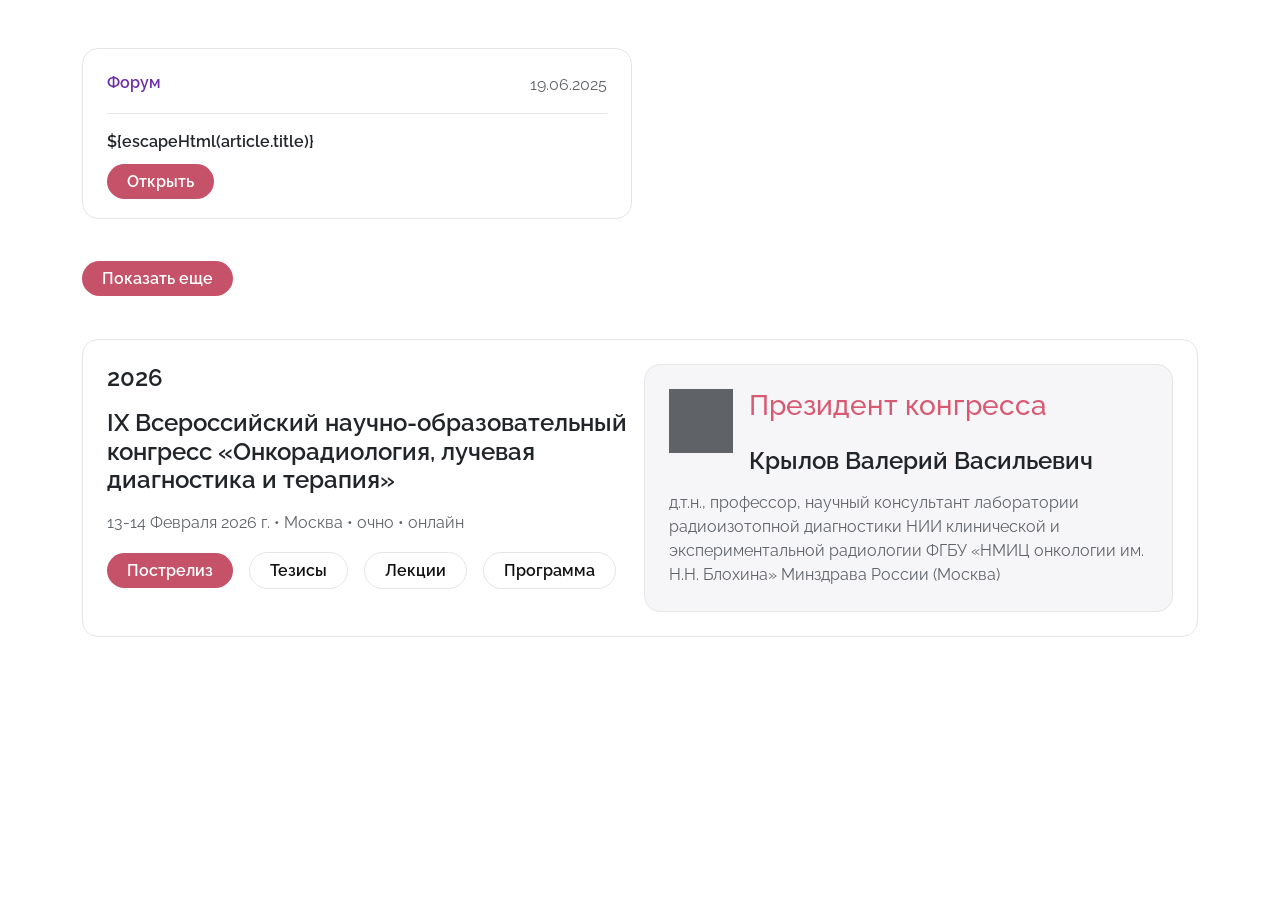
<file: card.html>
<!doctype html>
<html lang="ru">
	<head>
		<meta charset="UTF-8" />
		<meta name="viewport" content="width=device-width, initial-scale=1.0" />
		<title>Статьи</title>
        <link rel="preconnect" href="https://fonts.googleapis.com">
        <link rel="preconnect" href="https://fonts.gstatic.com" crossorigin>
        <link href="https://fonts.googleapis.com/css2?family=Raleway:ital,wght@0,100..900;1,100..900&display=swap" rel="stylesheet">
		<link
			href="https://cdn.jsdelivr.net/npm/bootstrap@5.3.2/dist/css/bootstrap.min.css"
			rel="stylesheet"
		/>
	</head>
	<body>
		<style>
            body {
                font-family: "Raleway", sans-serif;
                font-size: 16px;
                font-style: normal;
            }

			.card {
				border: 1px solid #e5e5e5;
				border-radius: 16px;
				height: 100%;
			}

            .card-president {
                background-color: #f6f6f8;
            }

            .card-president-name-block {
                display: flex;
            }

			.content {
				padding: 24px;
				display: flex;
				row-gap: 16px;
				flex-direction: column;
			}

			.article-header {
				padding-bottom: 16px;
				border-bottom: 1px solid #e5e5e5;
			}

			.article-body {
				display: flex;
				flex-direction: column;
				row-gap: 16px;
			}

			.article-name {
				font-weight: 600;
			}

			.article-button {
				font-weight: 600;
				color: white;
				text-decoration: none;
				border-radius: 32px;
				background-color: #c55268;
				padding: 8px 20px;
			}

            .article-button-outline {
                font-weight: 600;
                color: #111111;
                text-decoration: none;
                border-radius: 32px;
                border: 1px solid #e5e5e5;
                padding: 8px 20px;
            }

            h2.congress-header {
                margin: 0;
                font-size: 24px;
                font-weight: 600;
            }

            h3.cust-card-header {
                margin: 0;
                font-size: 16px;
                font-weight: 600;
            }

            .card-underline {
                border-bottom: 1px solid #e5e5e5;
                padding-bottom: 16px;
            }

            .colored-puple {
                color: #6a2da9;
            }

            .colored-fucsia {
                color: #d85a72
            }

            .subtext {
                color: #5f6368;
            }

            .flex-container {
                display: flex;
                gap: 16px;
                flex-wrap: wrap;
            }

            .flex-container-header {
                display: flex;
                flex-direction: row;
                justify-content: space-between;
            }

            .group-btn {
                margin: 8px 0;
            }

            .flex-container-column {
                display: flex;
                flex-direction: column;
                gap: 16px
            }

		</style>
		<div class="container mt-5">
			<div class="row row-cols-2 gy-3 gx-3" id="articles-grid">
                <div class="col">
                    <div class="card">
                        <div class="content">
                            <div class="flex-container-header card-underline">
                                <h3 class="cust-card-header colored-puple">Форум</h3>
                                <div class="subtext">19.06.2025</div>
                            </div>
                            <div class="article-body">
                                <div class="article-name">${escapeHtml(article.title)}</div>
                                <div>
                                    <a class="article-button" href="${escapeHtml(article.link)}">Открыть</a>
                                </div>
                            </div>
                        </div>
                    </div>
                </div>
			</div>
            <div class="mt-5">
                <a class="article-button" id="show-more-articles" href="#">Показать еще</a>
            </div>
            <div class="mt-5">
                <div class="card">
                    <div class="content">
                        <div class="row gx-2">
                            <div class="col-6 flex-container-column">
                                <h2 class="congress-header colored">
                                    2026
                                </h2>
                                <h2 class="congress-header">
                                    IX Всероссийский научно-образовательный конгресс «Онкорадиология, лучевая диагностика и терапия»
                                </h2>
                                <div class="subtext">
                                    13-14 Февраля 2026 г. • Москва • очно • онлайн
                                </div>
                                <div class="flex-container group-btn">
                                    <div>
                                        <a class="article-button" href="#">Пострелиз</a>
                                    </div>
                                    <div>
                                        <a class="article-button-outline" href="#">Тезисы</a>
                                    </div>
                                    <div>
                                        <a class="article-button-outline" href="#">Лекции</a>
                                    </div>
                                    <div>
                                        <a class="article-button-outline" href="#">Программа</a>
                                    </div>
                                </div>
                            </div>
                            <div class="col-6">
                                <div class="card card-president">
                                    <div class="content">
                                        <div class="flex-container">
                                            <div style="background-color: #5f6368; height: 64px; width: 64px;"></div>
                                            <div class="flex-container-column">
                                                <h3 class="congress-header colored-fucsia">
                                                    Президент конгресса
                                                </h3>
                                                <h2 class="congress-header">
                                                    Крылов Валерий Васильевич
                                                </h2>
                                            </div>
                                        </div>
                                        <div class="subtext">
                                            д.т.н., профессор, научный консультант лаборатории радиоизотопной диагностики НИИ клинической и экспериментальной радиологии ФГБУ «НМИЦ онкологии им. Н.Н. Блохина» Минздрава России (Москва)
                                        </div>
                                    </div>
                                </div>
                            </div>
                        </div>
                    </div>
                </div>
            </div>
		</div>
		<script>
            document.addEventListener("DOMContentLoaded", function () {
                const BASE_URL = "";

                const grid = document.getElementById("articles-grid");
                const button = document.getElementById("show-more-articles");

                if (!grid || !button) return;

                const initialCount = 2;
                const step = 2;
                let renderedCount = 0;

                function escapeHtml(string) {
                    return String(string)
                        .replace(/&/g, "&amp;")
                        .replace(/</g, "&lt;")
                        .replace(/>/g, "&gt;")
                        .replace(/"/g, "&quot;")
                        .replace(/'/g, "&#039;");
                }

                function createCard(article) {
                    return `
                       <div class="col">
                            <div class="card">
                                <div class="content">

                                    <h3 class="cust-card-header colored-puple card-underline">${escapeHtml(article.type)}</h3>
                                    <div class="article-body">
                                        <div class="article-name">${escapeHtml(article.title)}</div>
                                        <div>
                                            <a class="article-button" href="${escapeHtml(article.reference)}">Открыть</a>
                                        </div>
                                    </div>
                                </div>
                            </div>
                        </div>
                    `;
                }


                function renderCards(count) {
                    const items = articles.slice(renderedCount, renderedCount + count);

                    items.forEach((article) => {
                        grid.insertAdjacentHTML("beforeend", createCard(article));
                    });

                    renderedCount += items.length;
                }

                button.addEventListener("click", function () {
                    renderCards(step);
                })

                renderCards(initialCount);
            });
		</script>
		<script src="https://cdn.jsdelivr.net/npm/bootstrap@5.3.2/dist/js/bootstrap.bundle.min.js"></script>
	</body>
</html>
</file>
